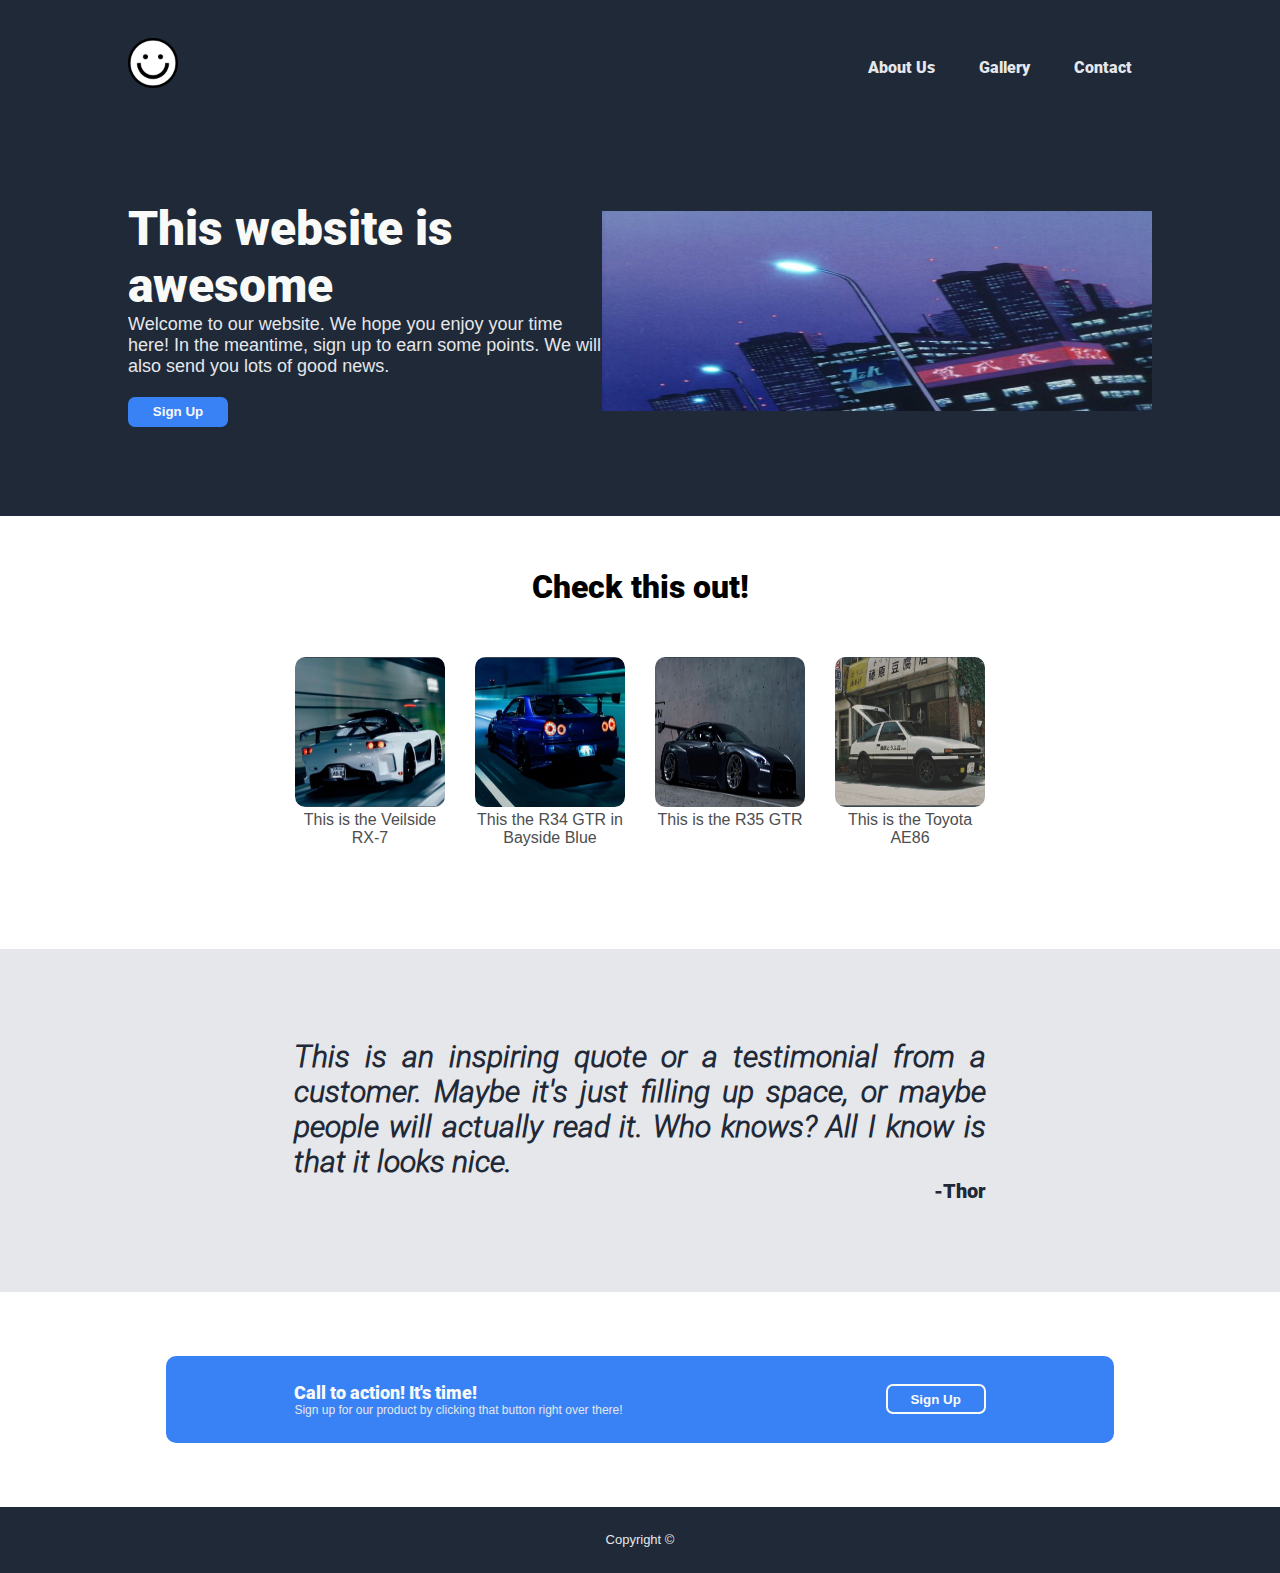
<file: index.html>
<!DOCTYPE html>
<html lang="en">
<head>
  <meta charset="UTF-8">
  <meta http-equiv="X-UA-Compatible" content="IE=edge">
  <meta name="viewport" content="width=device-width, initial-scale=1.0">
  <title>CSS Project</title>
  <link rel="stylesheet" href="styles.css">
</head>
<body>
    <div class="container">
      <div class="logo">
        <img src="./assets/logo.png" alt="smiley logo" width="50">
      </div>
    <nav>
      <ul>
        <li><a href="about.html">About Us</a></li>
        <li><a href="gallery.html">Gallery</a></li>
        <li><a href="contact.html">Contact</a></li>
      </ul>
    </nav>
    </div>

   <div class="row">
    <div class="col">
      <h1>This website is awesome</h1>
      <p>
        Welcome to our website. We hope you enjoy your time here!
        In the meantime, sign up to earn some points. We will also
        send you lots of good news.
      </p>
      <button type="button">Sign Up</button>
    </div>
    <div class="col">
      <img src="./assets/car.jpg" height="200" width="550">
    </div>
   </div> 

  <!--some random information-->
  <section class="random-info">
    <div>
      <figure>
        <h1>Check this out!</h1>
        <div class="card">
          <figure>
            <img src="./assets/mazda.png" width="150" height="150">
            <figcaption>This is the Veilside RX-7</figcaption>
          </figure>
          <figure>
            <img src="./assets/nissan.png" width="150" height="150">
            <figcaption>This the R34 GTR in Bayside Blue</figcaption>
          </figure>
          <figure>
            <img src="./assets/nissantoo.png" width="150" height="150">
            <figcaption>This is the R35 GTR</figcaption>
          </figure>
          <figure>
            <img src="./assets/toyota.png" width="150" height="150">
            <figcaption>This is the Toyota AE86</figcaption>
          </figure>
        </div>
      </figure>
    </div>
  </section>

    <!--quotes-->
    <div class="quotes">
      <h2>
        This is an inspiring quote or a testimonial from a customer.
        Maybe it's just filling up space, or maybe people will actually
        read it. Who knows? All I know is that it looks nice. 
      </h2>
      <p>-Thor</p>
    </div>

    <!--call to action-->
    <div class="cta-container">
      <div class="cta">
        <h1>Call to action! It's time!</h1>
        <p>Sign up for our product by clicking that button right over there!</p>
      </div>
      <div class="cta-btn">
        <button type="button">Sign Up</button>
      </div>
    </div>

  <footer>
    <p>Copyright ©</p>
  </footer>
</body>
</html>
</file>
<file: styles.css>
@font-face {
    font-family: "Roboto";
    src: url(Roboto/Roboto-Black.ttf);
}

@font-face {
    font-family: "Roboto";
    src: url(Roboto/Roboto-LightItalic.ttf);
    font-weight: normal;
    font-style: italic;
}

* {
    margin: 0;
    padding: 0 ;
}

.container {
    clear: both;
    overflow: auto;
    background-color: #1F2937;
    padding: 3% 10% 1% 10%;
}

.logo img {
    float: left;
}

nav {
    float: right;
}

nav ul {
    list-style: none;
    color: #E5E7EB;
    font-family: "Roboto";
}

nav li {
    display: inline-block;
    padding: 20px;
}

nav li a {
    color: #E5E7EB;
    text-decoration: none;
}

nav li a:hover {
    color: plum;
}

.row {
    display: flex;
    align-items: center;
    background-color: #1F2937;
    padding: 7% 10% 7% 10%;
}

.col {
    flex-basis: 50%;
}

.row h1 {
    color: #F9FAF8;
    font-family: "Roboto";
    font-size: 48px;
    font-weight: bold;
}

.row p {
    color: #E5E7EB;
    font-family: Arial, Helvetica, sans-serif;
    font-size: 18px;
}

.row button {
    margin-top: 20px;
    width: 100px;
    height: 30px;
    border: 0;
    border-radius: 7px;
    font-weight: bold;
    color: #F9FAF8;
    background-color: #3882F6;
}

button:hover{
    color: plum;
}

section {
    display: block;
}

.random-info h1 {
    font-family: "Roboto";
    text-align: center;
}

.card {
    display: flex;
    flex-direction: row;
    justify-content: center;
    gap: 30px;
}

figure {
    display: block;
    margin-block-start: 4%;
    margin-block-end: 4%;
}

.card img {
    border-radius: 7%;
}

figcaption {
    font-family: Arial, Helvetica, sans-serif;
    color: #4d4e50;
    text-align: center;
    width: 150px;
}

.quotes {
    background-color: #E5E7EB;
    padding: 7% 23% 7% 23%;
    font-family: "Roboto";
    font-style: italic;
    font-size: 20px;
    color: #1F2937;
    text-align: justify;
}

.quotes p {
    text-align: right;
    font-style: normal;
    font-size: 20px;
}

.cta-container {
    display: flex;
    background-color: #3882F6;
    color: #F9FAF8;
    padding: 2% 10% 2% 10%;
    margin: 5% 13% 5% 13%;
    border-radius: 10px;
    font-family: "Roboto";
}

.cta {
    flex-basis: 90%;
}

.cta-btn {
    display: inline-flex;
    justify-content: center;
    align-items: center;

}

.cta-btn button {
    background-color: #3882F6;
    height: 30px;
    width: 100px;
    border-radius: 7px;
    border: solid 2px #F9FAF8;
    color: #F9FAF8;
    font-weight: bold;
}

.cta-btn button:hover {
    color: plum
}

.cta-container h1 {
    font-size: 18px;
}

.cta-container p {
    font-family: Arial, Helvetica, sans-serif;
    font-size: 12px;
    color: #E5E7EB;
}

footer {
    font-family: Arial, Helvetica, sans-serif;
    font-size: 13px;
    background-color: #1F2937;
    color: #E5E7EB;
    text-align: center;
    padding: 2%;
}
</file>
